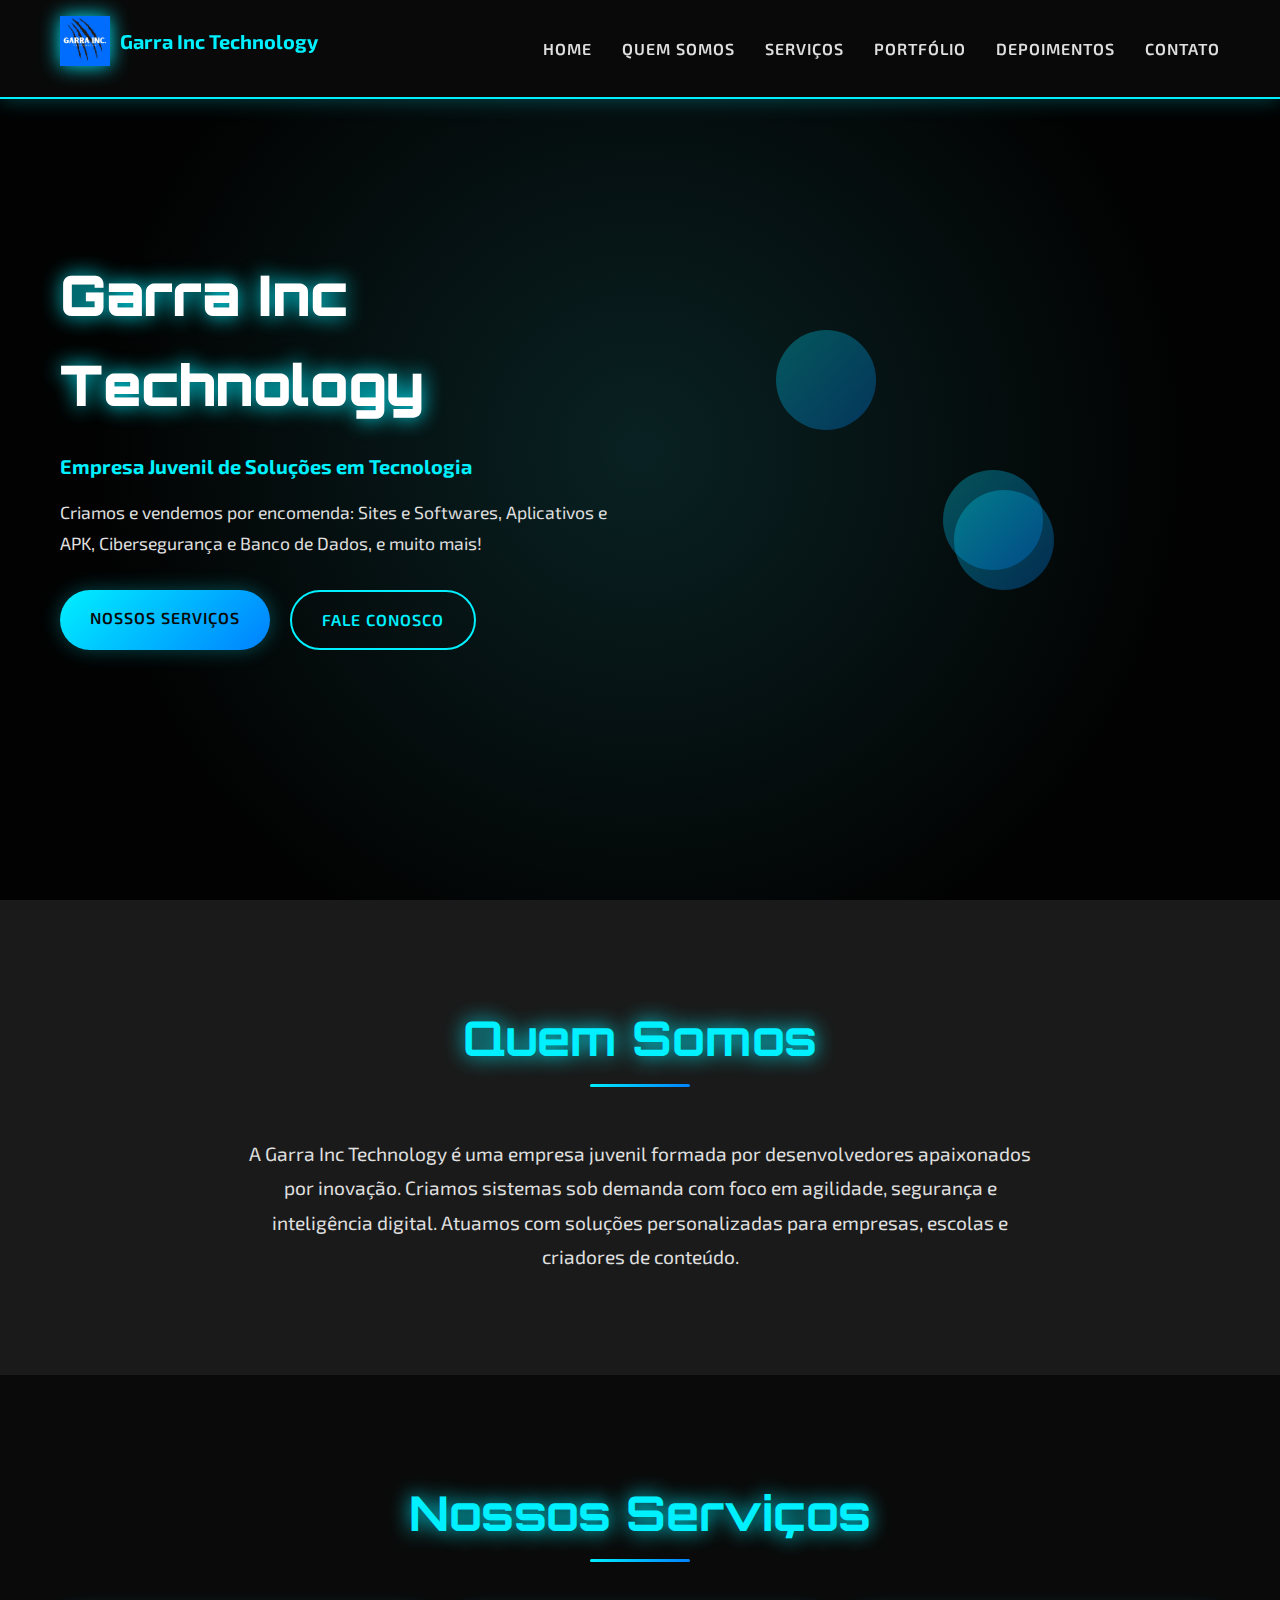
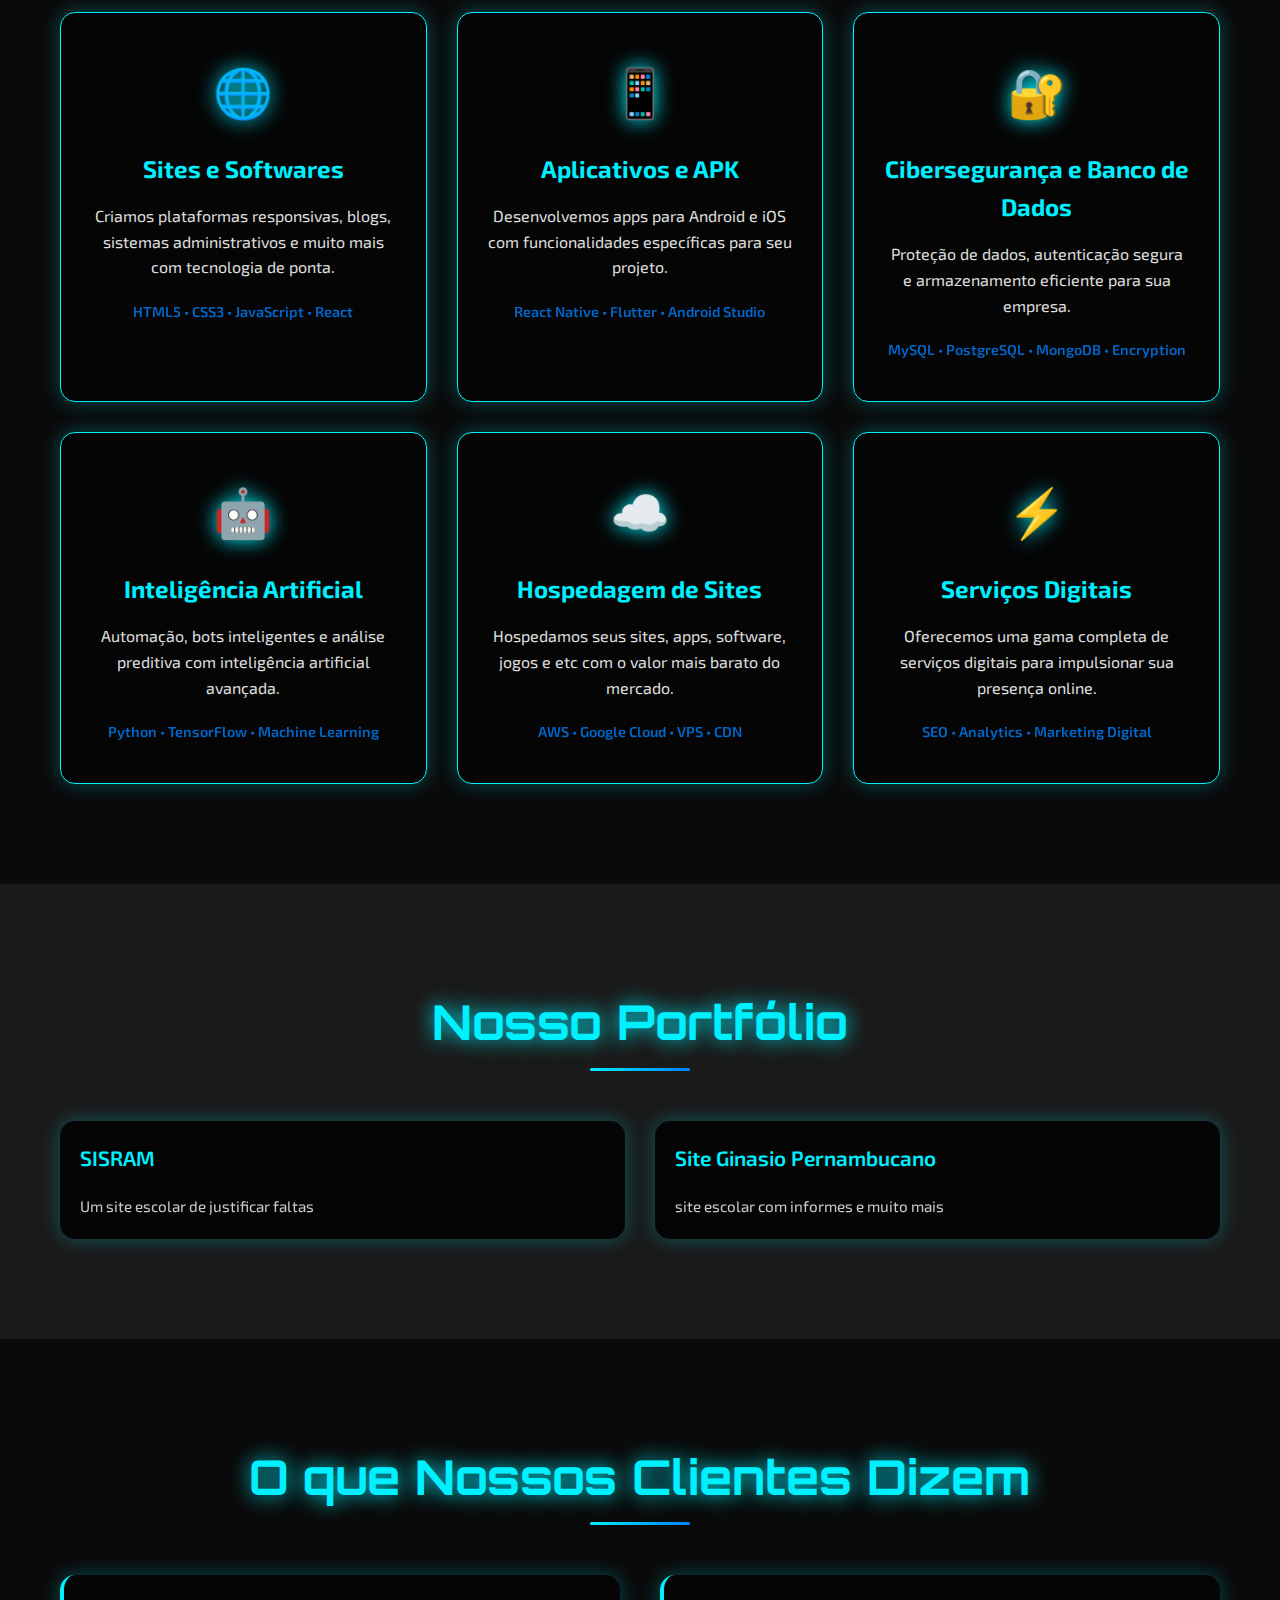
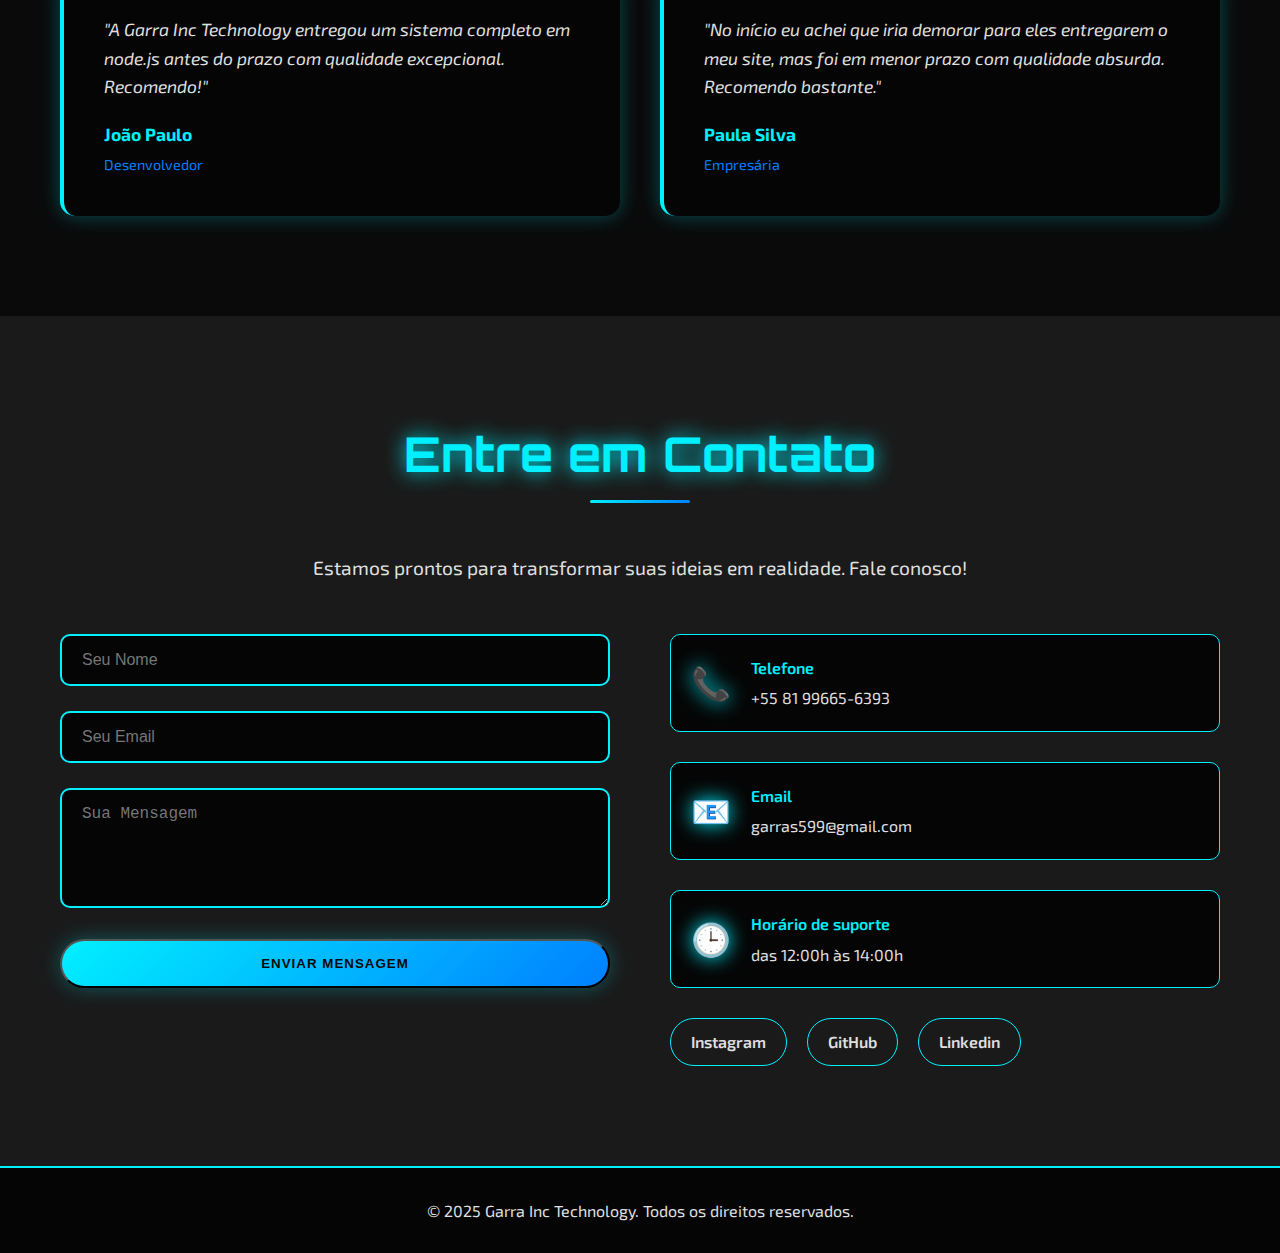
<file: index.html>
<!DOCTYPE html>
<html lang="pt-BR">
<head>
    <meta charset="UTF-8">
    <meta name="viewport" content="width=device-width, initial-scale=1.0">
    <title>Garra Inc Technology - Inovação e Tecnologia</title>
    <link rel="stylesheet" href="style.css">
    <link rel="icon" type="image/png" href="/img/logo.png">
    <script async src="https://pagead2.googlesyndication.com/pagead/js/adsbygoogle.js?client=ca-pub-1172773051724512"
     crossorigin="anonymous"></script>
    <meta name="google-adsense-account" content="ca-pub-1172773051724512">
    <meta name="author" content="Garra Inc Technology">
    <meta name="description" content="✨ Empresa Juvenil de Tecnologia ✨ Somos uma empresa júnior formada por jovens desenvolvedores dedicados a transformar ideias em soluções digitais reais.">
    <meta name="keywords" content="Garra Inc Technology, tecnologia, startup, desenvolvimento web, apps Android, cibersegurança, inteligência artificial, Empresa de Software, Gara, Empresa de Pernambuco, Garra Tecnologia, Garra, Empresa de sites, Empresa de Ytallo, Empresa Localizada no ginásio Pernambucano, empresa de tecnologia, empresa de design, empresa de fotografia, empresa ds segurança, empresa de segurança cibernética, Empresa de vpn, empresa de cibersecurity, empresa que vende banco de dados, empresa inteligente, empresa de tecnologia com valor baixo e qualidade absurda, startup de tecnologia, garra inc, gara, garea tecnologia, ytallo gabriel, software, sites, apps, computadores, vpn, rede, seguranca, google, site azul">
     <link rel="canonical" href="https://garrainctechnology.netlify.app/">
     <meta property="og:type" content="website">
     <script type="application/ld+json">
{
  "@context": "https://schema.org",
  "@type": "Organization",
  "name": "Garra Inc Technology",
  "url": "https://garrainctechnology.netlify.app",
  "logo": "img/logo.png",
  "description": "✨ Empresa Juvenil de Tecnologia ✨ Somos uma empresa júnior formada por jovens desenvolvedores dedicados a transformar ideias em soluções digitais reais.",
  "contactPoint": {
    "@type": "ContactPoint",
    "contactType": "customer support",
    "email": "garras599@gmail.com",
    "telephone": "+55-81-99665-6393",
    "contactOption": "TollFree",
    "availableLanguage": "Portuguese"
  },
  "sameAs": [
    "https://g.co/kgs/pnQ8V3y",
    "https://www.linkedin.com/in/garra-inc-technology",
    "https://github.com/Garra-inc-technology",
    "https://instagram.com/garra_inc_technology",
    "https://wa.me/+5581996656393"
  ]
}
</script>

  <!--termina o ssitema de SEO-->

  <!-- Google Tag Manager -->
    <script>(function(w,d,s,l,i){w[l]=w[l]||[];w[l].push({'gtm.start':
new Date().getTime(),event:'gtm.js'});var f=d.getElementsByTagName(s)[0],
j=d.createElement(s),dl=l!='dataLayer'?'&l='+l:'';j.async=true;j.src=
'https://www.googletagmanager.com/gtm.js?id='+i+dl;f.parentNode.insertBefore(j,f);
})(window,document,'script','dataLayer','GTM-PL78HN9G');</script>
<!-- End Google Tag Manager -->

<!-- Google tag (gtag.js) -->
    <script async src="https://www.googletagmanager.com/gtag/js?id=G-SZFBM4NWET"></script>
    <script>
  window.dataLayer = window.dataLayer || [];
  function gtag(){dataLayer.push(arguments);}
  gtag('js', new Date());

  gtag('config', 'G-SZFBM4NWET');
</script>



    <style>
        .hero-subtitle {
  display: flex;
  align-items: center; /* Alinha verticalmente */
  gap: 10px; /* Espaço entre o logo e o texto */
  font-size: 20px; /* Ou o tamanho que você quiser */
  font-weight: bold;
}

.hero-subtitle .logo {
  width: 40px; /* Ajuste o tamanho do logo */
  height: auto;
  border-radius: 5px; /* opcional: cantos arredondados */
}

    </style>
</head>
<body>
    <header class="main-header">
        <div class="container">
            <div class="logo">
                 <p class="hero-subtitle"><img src="./img/logo.jpg" alt="Garra Inc Technology Logo"> Garra Inc Technology</p>
            </div>
            <nav class="main-nav">
                <ul>
                    <li><a href="#home">Home</a></li>
                    <li><a href="#about">Quem Somos</a></li>
                    <li><a href="#services">Serviços</a></li>
                    <li><a href="#portfolio">Portfólio</a></li>
                    <li><a href="#testimonials">Depoimentos</a></li>
                    <li><a href="#contact">Contato</a></li>
                </ul>
            </nav>
        </div>
    </header>

    <section id="home" class="hero-section">
        <div class="hero-overlay"></div>
        <div class="container">
            <div class="hero-content">
                <h1 class="glitch-text">Garra Inc Technology</h1>
                <p class="hero-subtitle">Empresa Juvenil de Soluções em Tecnologia</p>
                <p class="hero-description">Criamos e vendemos por encomenda: Sites e Softwares, Aplicativos e APK, Cibersegurança e Banco de Dados, e muito mais!</p>
                <div class="hero-buttons">
                    <a href="#services" class="btn-primary">Nossos Serviços</a>
                    <a href="#contact" class="btn-secondary">Fale Conosco</a>
                </div>
            </div>
            <div class="hero-graphics">
                <div class="floating-element"></div>
                <div class="floating-element"></div>
                <div class="floating-element"></div>
            </div>
        </div>
    </section>

    <section id="about" class="about-section">
        <div class="container">
            <h2>Quem Somos</h2>
            <p>A Garra Inc Technology é uma empresa juvenil formada por desenvolvedores apaixonados por inovação. Criamos sistemas sob demanda com foco em agilidade, segurança e inteligência digital. Atuamos com soluções personalizadas para empresas, escolas e criadores de conteúdo.</p>
        </div>
    </section>

    <section id="services" class="services-section">
        <div class="container">
            <h2>Nossos Serviços</h2>
            <div class="service-grid">
                <div class="service-item" data-service="web">
                    <div class="service-icon">🌐</div>
                    <h3>Sites e Softwares</h3>
                    <p>Criamos plataformas responsivas, blogs, sistemas administrativos e muito mais com tecnologia de ponta.</p>
                    <div class="service-tech">HTML5 • CSS3 • JavaScript • React</div>
                </div>
                <div class="service-item" data-service="mobile">
                    <div class="service-icon">📱</div>
                    <h3>Aplicativos e APK</h3>
                    <p>Desenvolvemos apps para Android e iOS com funcionalidades específicas para seu projeto.</p>
                    <div class="service-tech">React Native • Flutter • Android Studio</div>
                </div>
                <div class="service-item" data-service="security">
                    <div class="service-icon">🔐</div>
                    <h3>Cibersegurança e Banco de Dados</h3>
                    <p>Proteção de dados, autenticação segura e armazenamento eficiente para sua empresa.</p>
                    <div class="service-tech">MySQL • PostgreSQL • MongoDB • Encryption</div>
                </div>
                <div class="service-item" data-service="ai">
                    <div class="service-icon">🤖</div>
                    <h3>Inteligência Artificial</h3>
                    <p>Automação, bots inteligentes e análise preditiva com inteligência artificial avançada.</p>
                    <div class="service-tech">Python • TensorFlow • Machine Learning</div>
                </div>
                <div class="service-item" data-service="hosting">
                    <div class="service-icon">☁️</div>
                    <h3>Hospedagem de Sites</h3>
                    <p>Hospedamos seus sites, apps, software, jogos e etc com o valor mais barato do mercado.</p>
                    <div class="service-tech">AWS • Google Cloud • VPS • CDN</div>
                </div>
                <div class="service-item" data-service="digital">
                    <div class="service-icon">⚡</div>
                    <h3>Serviços Digitais</h3>
                    <p>Oferecemos uma gama completa de serviços digitais para impulsionar sua presença online.</p>
                    <div class="service-tech">SEO • Analytics • Marketing Digital</div>
                </div>
            </div>
        </div>
    </section>

    <section id="portfolio" class="portfolio-section">
        <div class="container">
            <h2>Nosso Portfólio</h2>
            <div class="portfolio-grid">
                <div class="portfolio-item">
                    <h3>SISRAM</h3>
                    <p>Um site escolar de justificar faltas</p>
                </div>
                <div class="portfolio-item">
                    <h3>Site Ginasio Pernambucano</h3>
                    <p>site escolar com informes e muito mais</p>
                </div>
            </div>
        </div>
    </section>

    <section id="testimonials" class="testimonials-section">
        <div class="container">
            <h2>O que Nossos Clientes Dizem</h2>
            <div class="testimonials-grid">
                <div class="testimonial-item">
                    <div class="testimonial-content">
                        <p>"A Garra Inc Technology entregou um sistema completo em node.js antes do prazo com qualidade excepcional. Recomendo!"</p>
                    </div>
                    <div class="testimonial-author">
                        <strong>João Paulo</strong>
                        <span>Desenvolvedor</span>
                    </div>
                </div>
                <div class="testimonial-item">
                    <div class="testimonial-content">
                        <p>"No início eu achei que iria demorar para eles entregarem o meu site, mas foi em menor prazo com qualidade absurda. Recomendo bastante."</p>
                    </div>
                    <div class="testimonial-author">
                        <strong>Paula Silva</strong>
                        <span>Empresária</span>
                    </div>
                </div>
            </div>
        </div>
    </section>

    <section id="contact" class="contact-section">
        <div class="container">
            <h2>Entre em Contato</h2>
            <p class="contact-intro">Estamos prontos para transformar suas ideias em realidade. Fale conosco!</p>
            <div class="contact-wrapper">
                <div class="contact-form-container">
                    <form class="contact-form">
                        <div class="form-group">
                            <input type="text" placeholder="Seu Nome" required>
                        </div>
                        <div class="form-group">
                            <input type="email" placeholder="Seu Email" required>
                        </div>
                        <div class="form-group">
                            <textarea placeholder="Sua Mensagem" required></textarea>
                        </div>
                        <button type="submit" class="btn-primary">Enviar Mensagem</button>
                    </form>
                </div>
                <div class="contact-info">
                    <div class="contact-item">
                        <div class="contact-icon">📞</div>
                        <div class="contact-details">
                            <h4>Telefone</h4>
                            <p>+55 81 99665-6393</p>
                        </div>
                    </div>
                    <div class="contact-item">
                        <div class="contact-icon">📧</div>
                        <div class="contact-details">
                            <h4>Email</h4>
                            <p>garras599@gmail.com</p>
                        </div>
                    </div>
                    <div class="contact-item">
                        <div class="contact-icon">🕒</div>
                        <div class="contact-details">
                            <h4>Horário de suporte</h4>
                            <p>das 12:00h às 14:00h</p>
                        </div>
                    </div>
                    <div class="social-links">
                        <a href="https://instagram.com/garra_inc_technology" target="_blank">Instagram</a>
                        <a href="https://github.com/Garra-inc-technology" target="_blank">GitHub</a>
                        <a href="https://br.linkedin.com/in/garra-inc-technology-5b56b536a" target="_blank">Linkedin</a>
                    </div>
                </div>
            </div>
        </div>
    </section>

    <footer class="main-footer">
        <div class="container">
            <p>&copy; 2025 Garra Inc Technology. Todos os direitos reservados.</p>
        </div>
    </footer>

    <script src="script.js"></script>

    <!-- Google Tag Manager (noscript) -->
<noscript><iframe src="https://www.googletagmanager.com/ns.html?id=GTM-PL78HN9G"
height="0" width="0" style="display:none;visibility:hidden"></iframe></noscript>
<!-- End Google Tag Manager (noscript) -->
</body>
</html>
</file>
<file: style.css>
/* Import Google Fonts */
@import url('https://fonts.googleapis.com/css2?family=Orbitron:wght@400;700;900&family=Exo+2:wght@300;400;600;700&display=swap');

/* Reset CSS */
* {
    margin: 0;
    padding: 0;
    box-sizing: border-box;
}

:root {
    --primary-color: #00f0ff;
    --secondary-color: #0080ff;
    --accent-color: #ff0080;
    --bg-dark: #0a0a0a;
    --bg-darker: #050505;
    --bg-light: #1a1a1a;
    --text-light: #e0e0e0;
    --text-white: #ffffff;
    --gradient-primary: linear-gradient(135deg, #00f0ff, #0080ff);
    --gradient-secondary: linear-gradient(135deg, #ff0080, #8000ff);
    --shadow-glow: 0 0 20px rgba(0, 240, 255, 0.3);
    --shadow-glow-strong: 0 0 40px rgba(0, 240, 255, 0.6);
}

body {
    font-family: 'Exo 2', sans-serif;
    background: var(--bg-darker);
    color: var(--text-light);
    line-height: 1.6;
    overflow-x: hidden;
    scroll-behavior: smooth;
}

.container {
    max-width: 1200px;
    margin: 0 auto;
    padding: 0 20px;
}

/* Header */
.main-header {
    background: rgba(10, 10, 10, 0.95);
    backdrop-filter: blur(10px);
    padding: 1rem 0;
    border-bottom: 2px solid var(--primary-color);
    position: fixed;
    width: 100%;
    top: 0;
    left: 0;
    z-index: 1000;
    box-shadow: var(--shadow-glow);
    transition: all 0.3s ease;
}

.main-header .container {
    display: flex;
    justify-content: space-between;
    align-items: center;
}

.logo img {
    height: 50px;
    filter: drop-shadow(0 0 10px var(--primary-color));
    transition: transform 0.3s ease;
}

.logo img:hover {
    transform: scale(1.1);
}

.main-nav ul {
    list-style: none;
    display: flex;
    gap: 30px;
}

.main-nav ul li a {
    color: var(--text-light);
    text-decoration: none;
    font-weight: 600;
    font-size: 1rem;
    position: relative;
    transition: all 0.3s ease;
    text-transform: uppercase;
    letter-spacing: 1px;
}

.main-nav ul li a::before {
    content: '';
    position: absolute;
    bottom: -5px;
    left: 0;
    width: 0;
    height: 2px;
    background: var(--gradient-primary);
    transition: width 0.3s ease;
}

.main-nav ul li a:hover {
    color: var(--primary-color);
    text-shadow: 0 0 10px var(--primary-color);
}

.main-nav ul li a:hover::before {
    width: 100%;
}

/* Hero Section */
.hero-section {
    background: linear-gradient(rgba(0, 0, 0, 0.7), rgba(0, 0, 0, 0.7)), url('./assets/hero-bg.jpeg') no-repeat center center/cover;
    height: 100vh;
    display: flex;
    align-items: center;
    justify-content: center;
    position: relative;
    overflow: hidden;
}

.hero-overlay {
    position: absolute;
    top: 0;
    left: 0;
    width: 100%;
    height: 100%;
    background: radial-gradient(circle at center, rgba(0, 240, 255, 0.1) 0%, rgba(0, 0, 0, 0.8) 70%);
    z-index: 1;
}

.hero-section .container {
    position: relative;
    z-index: 2;
    display: grid;
    grid-template-columns: 1fr 1fr;
    gap: 50px;
    align-items: center;
}

.hero-content {
    text-align: left;
}

.glitch-text {
    font-family: 'Orbitron', monospace;
    font-size: 3.5rem;
    font-weight: 900;
    color: var(--text-white);
    text-shadow: 0 0 20px var(--primary-color);
    margin-bottom: 20px;
    animation: glitch 2s infinite;
}

@keyframes glitch {
    0%, 100% { transform: translate(0); }
    20% { transform: translate(-2px, 2px); }
    40% { transform: translate(-2px, -2px); }
    60% { transform: translate(2px, 2px); }
    80% { transform: translate(2px, -2px); }
}

.hero-subtitle {
    font-size: 1.5rem;
    color: var(--primary-color);
    margin-bottom: 15px;
    font-weight: 600;
}

.hero-description {
    font-size: 1.1rem;
    margin-bottom: 30px;
    line-height: 1.8;
}

.hero-buttons {
    display: flex;
    gap: 20px;
}

.btn-primary, .btn-secondary {
    padding: 15px 30px;
    text-decoration: none;
    border-radius: 50px;
    font-weight: 600;
    text-transform: uppercase;
    letter-spacing: 1px;
    transition: all 0.3s ease;
    position: relative;
    overflow: hidden;
}

.btn-primary {
    background: var(--gradient-primary);
    color: var(--bg-dark);
    box-shadow: var(--shadow-glow);
}

.btn-secondary {
    background: transparent;
    color: var(--primary-color);
    border: 2px solid var(--primary-color);
}

.btn-primary:hover, .btn-secondary:hover {
    transform: translateY(-3px);
    box-shadow: var(--shadow-glow-strong);
}

.hero-graphics {
    position: relative;
    height: 400px;
}

.floating-element {
    position: absolute;
    width: 100px;
    height: 100px;
    background: var(--gradient-primary);
    border-radius: 50%;
    opacity: 0.3;
    animation: float 6s ease-in-out infinite;
}

.floating-element:nth-child(1) {
    top: 20%;
    left: 20%;
    animation-delay: 0s;
}

.floating-element:nth-child(2) {
    top: 60%;
    right: 30%;
    animation-delay: 2s;
}

.floating-element:nth-child(3) {
    bottom: 20%;
    left: 50%;
    animation-delay: 4s;
}

@keyframes float {
    0%, 100% { transform: translateY(0px) rotate(0deg); }
    50% { transform: translateY(-20px) rotate(180deg); }
}

/* General Section Styling */
section {
    padding: 100px 0;
    position: relative;
}

section:nth-child(even) {
    background: var(--bg-dark);
}

section:nth-child(odd) {
    background: var(--bg-light);
}

section h2 {
    font-family: 'Orbitron', monospace;
    font-size: 3rem;
    text-align: center;
    margin-bottom: 60px;
    color: var(--primary-color);
    text-shadow: 0 0 20px var(--primary-color);
    position: relative;
}

section h2::after {
    content: '';
    position: absolute;
    bottom: -10px;
    left: 50%;
    transform: translateX(-50%);
    width: 100px;
    height: 3px;
    background: var(--gradient-primary);
    border-radius: 2px;
}

/* About Section */
.about-section p {
    font-size: 1.2rem;
    text-align: center;
    max-width: 800px;
    margin: 0 auto;
    line-height: 1.8;
}

/* Services Section */
.service-grid {
    display: grid;
    grid-template-columns: repeat(auto-fit, minmax(350px, 1fr));
    gap: 30px;
}

.service-item {
    background: var(--bg-darker);
    padding: 40px 30px;
    border-radius: 15px;
    text-align: center;
    border: 1px solid var(--primary-color);
    box-shadow: var(--shadow-glow);
    transition: all 0.3s ease;
    position: relative;
    overflow: hidden;
}

.service-item::before {
    content: '';
    position: absolute;
    top: 0;
    left: -100%;
    width: 100%;
    height: 100%;
    background: linear-gradient(90deg, transparent, rgba(0, 240, 255, 0.1), transparent);
    transition: left 0.5s ease;
}

.service-item:hover::before {
    left: 100%;
}

.service-item:hover {
    transform: translateY(-10px);
    box-shadow: var(--shadow-glow-strong);
    border-color: var(--secondary-color);
}

.service-icon {
    font-size: 3rem;
    margin-bottom: 20px;
    filter: drop-shadow(0 0 10px var(--primary-color));
}

.service-item h3 {
    color: var(--primary-color);
    margin-bottom: 15px;
    font-size: 1.5rem;
    font-weight: 700;
}

.service-item p {
    font-size: 1rem;
    margin-bottom: 20px;
    line-height: 1.6;
}

.service-tech {
    font-size: 0.9rem;
    color: var(--secondary-color);
    font-weight: 600;
    opacity: 0.8;
}

/* Portfolio Section */
.portfolio-grid {
    display: grid;
    grid-template-columns: repeat(auto-fit, minmax(300px, 1fr));
    gap: 30px;
}

.portfolio-item {
    background: var(--bg-darker);
    border-radius: 15px;
    overflow: hidden;
    box-shadow: var(--shadow-glow);
    transition: all 0.3s ease;
    position: relative;
}

.portfolio-item:hover {
    transform: scale(1.03);
    box-shadow: var(--shadow-glow-strong);
}

.portfolio-item img {
    width: 100%;
    height: 250px;
    object-fit: cover;
    transition: transform 0.3s ease;
}

.portfolio-item:hover img {
    transform: scale(1.1);
}

.portfolio-item h3 {
    color: var(--primary-color);
    padding: 20px;
    font-size: 1.3rem;
    font-weight: 600;
}

.portfolio-item p {
    padding: 0 20px 20px;
    font-size: 0.95rem;
    opacity: 0.9;
}

/* Testimonials Section */
.testimonials-grid {
    display: grid;
    grid-template-columns: repeat(auto-fit, minmax(400px, 1fr));
    gap: 40px;
}

.testimonial-item {
    background: var(--bg-darker);
    padding: 40px;
    border-radius: 15px;
    border-left: 4px solid var(--primary-color);
    box-shadow: var(--shadow-glow);
    transition: all 0.3s ease;
}

.testimonial-item:hover {
    transform: translateY(-5px);
    box-shadow: var(--shadow-glow-strong);
}

.testimonial-content p {
    font-size: 1.1rem;
    font-style: italic;
    margin-bottom: 20px;
    line-height: 1.6;
}

.testimonial-author strong {
    color: var(--primary-color);
    font-size: 1.1rem;
}

.testimonial-author span {
    display: block;
    color: var(--secondary-color);
    font-size: 0.9rem;
    margin-top: 5px;
}

/* Contact Section */
.contact-intro {
    text-align: center;
    font-size: 1.2rem;
    margin-bottom: 50px;
}

.contact-wrapper {
    display: grid;
    grid-template-columns: 1fr 1fr;
    gap: 60px;
    align-items: start;
}

.contact-form {
    display: flex;
    flex-direction: column;
    gap: 25px;
}

.form-group {
    position: relative;
}

.contact-form input,
.contact-form textarea {
    width: 100%;
    background: var(--bg-darker);
    border: 2px solid var(--primary-color);
    padding: 15px 20px;
    border-radius: 10px;
    color: var(--text-light);
    font-size: 1rem;
    transition: all 0.3s ease;
}

.contact-form input:focus,
.contact-form textarea:focus {
    outline: none;
    border-color: var(--secondary-color);
    box-shadow: var(--shadow-glow);
    transform: translateY(-2px);
}

.contact-form textarea {
    min-height: 120px;
    resize: vertical;
}

.contact-item {
    display: flex;
    align-items: center;
    gap: 20px;
    margin-bottom: 30px;
    padding: 20px;
    background: var(--bg-darker);
    border-radius: 10px;
    border: 1px solid var(--primary-color);
    transition: all 0.3s ease;
}

.contact-item:hover {
    transform: translateX(10px);
    box-shadow: var(--shadow-glow);
}

.contact-icon {
    font-size: 2rem;
    filter: drop-shadow(0 0 10px var(--primary-color));
}

.contact-details h4 {
    color: var(--primary-color);
    margin-bottom: 5px;
    font-weight: 600;
}

.social-links {
    display: flex;
    gap: 20px;
    margin-top: 30px;
}

.social-links a {
    color: var(--text-light);
    text-decoration: none;
    padding: 10px 20px;
    border: 1px solid var(--primary-color);
    border-radius: 25px;
    transition: all 0.3s ease;
    font-weight: 600;
}

.social-links a:hover {
    background: var(--gradient-primary);
    color: var(--bg-dark);
    transform: translateY(-3px);
    box-shadow: var(--shadow-glow);
}

/* Footer */
.main-footer {
    background: var(--bg-darker);
    color: var(--text-light);
    text-align: center;
    padding: 30px 0;
    border-top: 2px solid var(--primary-color);
    font-size: 1rem;
}

/* Responsive Design */
@media (max-width: 768px) {
    .main-header .container {
        flex-direction: column;
        gap: 20px;
    }

    .main-nav ul {
        flex-wrap: wrap;
        justify-content: center;
        gap: 15px;
    }

    .hero-section .container {
        grid-template-columns: 1fr;
        text-align: center;
    }

    .glitch-text {
        font-size: 2.5rem;
    }

    .hero-buttons {
        justify-content: center;
    }

    section h2 {
        font-size: 2.5rem;
    }

    .service-grid,
    .portfolio-grid,
    .testimonials-grid {
        grid-template-columns: 1fr;
    }

    .contact-wrapper {
        grid-template-columns: 1fr;
        gap: 40px;
    }

    .floating-element {
        display: none;
    }
}

@media (max-width: 480px) {
    .container {
        padding: 0 15px;
    }

    .glitch-text {
        font-size: 2rem;
    }

    section {
        padding: 60px 0;
    }

    section h2 {
        font-size: 2rem;
    }

    .service-item,
    .testimonial-item {
        padding: 30px 20px;
    }
}

/* Loading Animation */
@keyframes pulse {
    0%, 100% { opacity: 1; }
    50% { opacity: 0.5; }
}

.loading {
    animation: pulse 1.5s ease-in-out infinite;
}

/* Scroll Animations */
@keyframes fadeInUp {
    from {
        opacity: 0;
        transform: translateY(30px);
    }
    to {
        opacity: 1;
        transform: translateY(0);
    }
}

.fade-in-up {
    animation: fadeInUp 0.6s ease-out;
}
</file>
